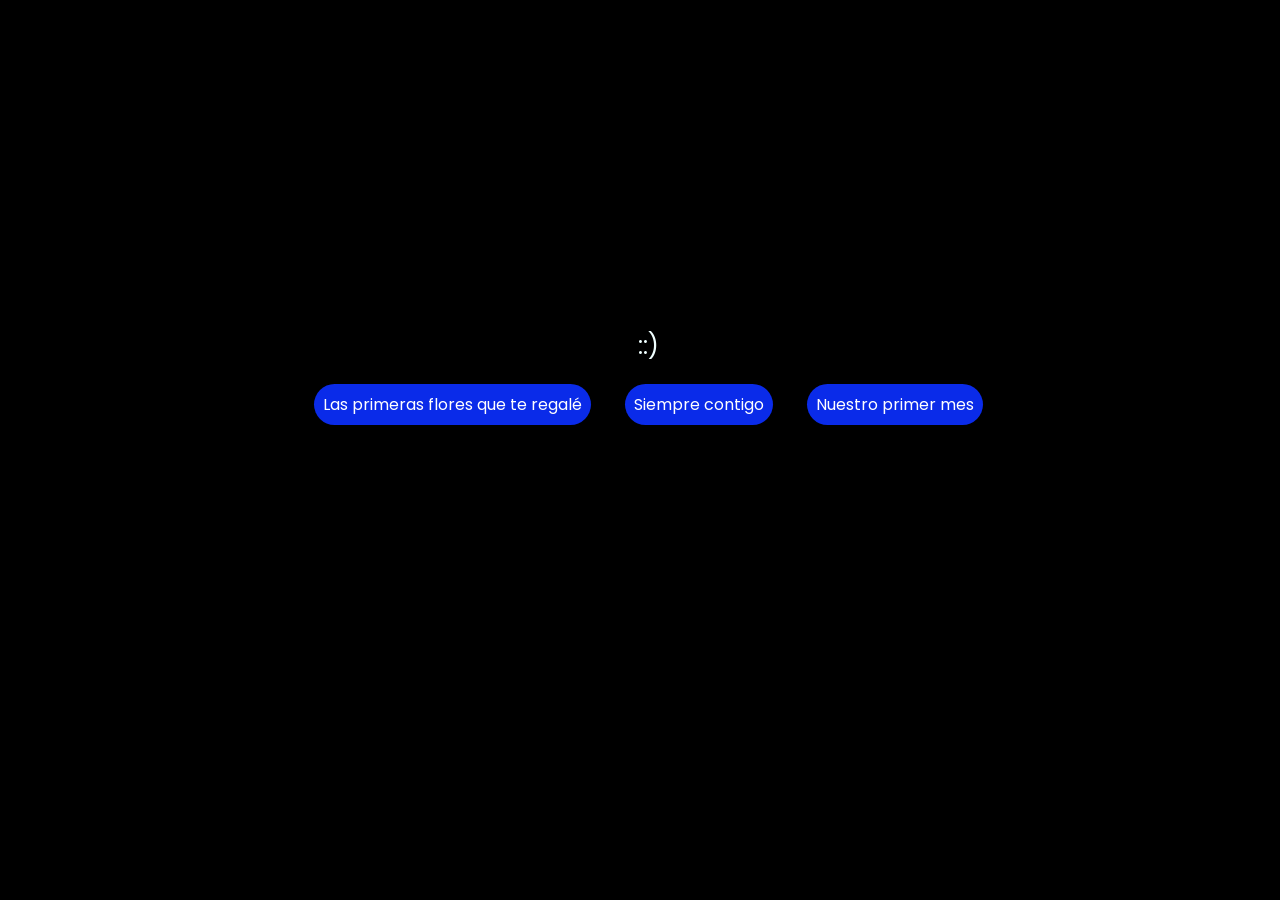
<file: index.html>
<!DOCTYPE html>
<html lang="es">

<head>
    <meta charset="UTF-8">
    <meta http-equiv="X-UA-Compatible" content="IE=edge">
    <meta name="viewport" content="width=device-width, initial-scale=1.0">
    <link rel="stylesheet" href="css/style.css">
    <link rel="icon" href="img/flowers.png" type="image/x-icon">
    <title>Flowers</title>
</head>

<body>

    <div class="description">
        <span>::)</span>
    </div>
    <div class="button">
        <button class="botones">
            <a href="flower.html" style="color: #fff;">Las primeras flores que te regalé</a>
        </button>
        <button class="botones">
            <a href="tulip.html" style="color: #fff;">Siempre contigo</a>
        </button>
        <button class="botones">
            <a href="flores-amarillas-tres/index.html" style="color: #fff;">Nuestro primer mes</a>
        </button>
    </div>

</body>

</html>
</file>
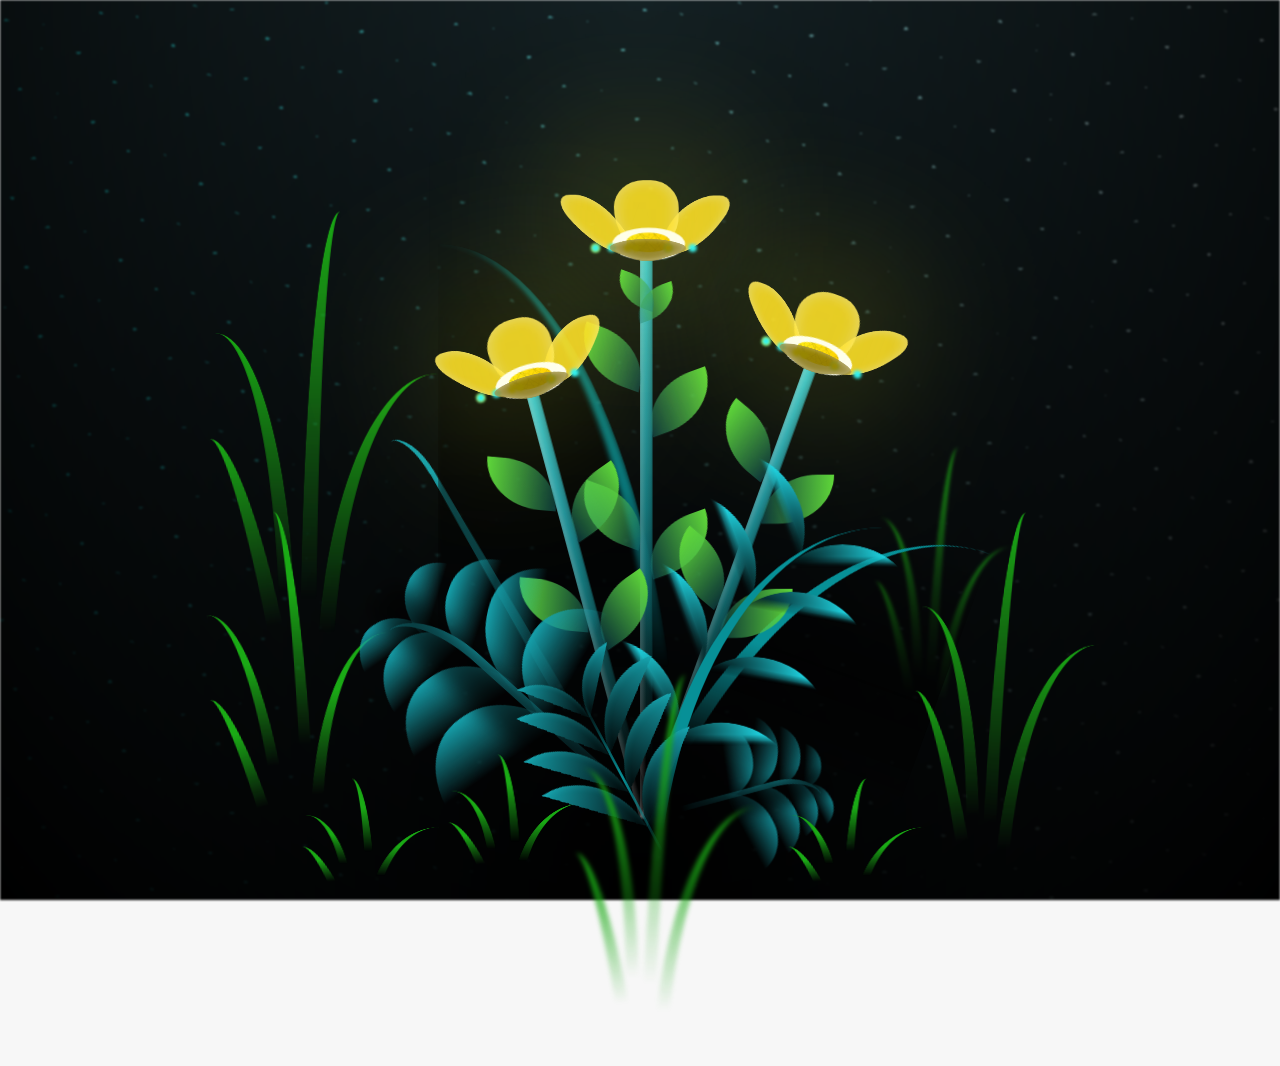
<file: flower.html>
<!DOCTYPE html>
<html lang="es">

<head>
  <meta charset="UTF-8" />
  <meta http-equiv="X-UA-Compatible" content="IE=edge" />
  <meta name="viewport" content="width=device-width, initial-scale=1.0" />
  <link rel="stylesheet" href="css/main.css" />
  <link rel="icon" href="img/flowers.png" type="image/x-icon" />
  <title>Flower</title>
</head>

<body class="container">
  <div id="lyrics">

  </div>

  <div class="night"></div>
  <div class="flowers">
    <div class="flower flower--1">
      <div class="flower__leafs flower__leafs--1">
        <div class="flower__leaf flower__leaf--1"></div>
        <div class="flower__leaf flower__leaf--2"></div>
        <div class="flower__leaf flower__leaf--3"></div>
        <div class="flower__leaf flower__leaf--4"></div>
        <div class="flower__white-circle"></div>

        <div class="flower__light flower__light--1"></div>
        <div class="flower__light flower__light--2"></div>
        <div class="flower__light flower__light--3"></div>
        <div class="flower__light flower__light--4"></div>
        <div class="flower__light flower__light--5"></div>
        <div class="flower__light flower__light--6"></div>
        <div class="flower__light flower__light--7"></div>
        <div class="flower__light flower__light--8"></div>
      </div>
      <div class="flower__line">
        <div class="flower__line__leaf flower__line__leaf--1"></div>
        <div class="flower__line__leaf flower__line__leaf--2"></div>
        <div class="flower__line__leaf flower__line__leaf--3"></div>
        <div class="flower__line__leaf flower__line__leaf--4"></div>
        <div class="flower__line__leaf flower__line__leaf--5"></div>
        <div class="flower__line__leaf flower__line__leaf--6"></div>
      </div>
    </div>

    <div class="flower flower--2">
      <div class="flower__leafs flower__leafs--2">
        <div class="flower__leaf flower__leaf--1"></div>
        <div class="flower__leaf flower__leaf--2"></div>
        <div class="flower__leaf flower__leaf--3"></div>
        <div class="flower__leaf flower__leaf--4"></div>
        <div class="flower__white-circle"></div>

        <div class="flower__light flower__light--1"></div>
        <div class="flower__light flower__light--2"></div>
        <div class="flower__light flower__light--3"></div>
        <div class="flower__light flower__light--4"></div>
        <div class="flower__light flower__light--5"></div>
        <div class="flower__light flower__light--6"></div>
        <div class="flower__light flower__light--7"></div>
        <div class="flower__light flower__light--8"></div>
      </div>
      <div class="flower__line">
        <div class="flower__line__leaf flower__line__leaf--1"></div>
        <div class="flower__line__leaf flower__line__leaf--2"></div>
        <div class="flower__line__leaf flower__line__leaf--3"></div>
        <div class="flower__line__leaf flower__line__leaf--4"></div>
      </div>
    </div>

    <div class="flower flower--3">
      <div class="flower__leafs flower__leafs--3">
        <div class="flower__leaf flower__leaf--1"></div>
        <div class="flower__leaf flower__leaf--2"></div>
        <div class="flower__leaf flower__leaf--3"></div>
        <div class="flower__leaf flower__leaf--4"></div>
        <div class="flower__white-circle"></div>

        <div class="flower__light flower__light--1"></div>
        <div class="flower__light flower__light--2"></div>
        <div class="flower__light flower__light--3"></div>
        <div class="flower__light flower__light--4"></div>
        <div class="flower__light flower__light--5"></div>
        <div class="flower__light flower__light--6"></div>
        <div class="flower__light flower__light--7"></div>
        <div class="flower__light flower__light--8"></div>
      </div>
      <div class="flower__line">
        <div class="flower__line__leaf flower__line__leaf--1"></div>
        <div class="flower__line__leaf flower__line__leaf--2"></div>
        <div class="flower__line__leaf flower__line__leaf--3"></div>
        <div class="flower__line__leaf flower__line__leaf--4"></div>
      </div>
    </div>

    <div class="grow-ans" style="--d: 1.2s">
      <div class="flower__g-long">
        <div class="flower__g-long__top"></div>
        <div class="flower__g-long__bottom"></div>
      </div>
    </div>

    <div class="growing-grass">
      <div class="flower__grass flower__grass--1">
        <div class="flower__grass--top"></div>
        <div class="flower__grass--bottom"></div>
        <div class="flower__grass__leaf flower__grass__leaf--1"></div>
        <div class="flower__grass__leaf flower__grass__leaf--2"></div>
        <div class="flower__grass__leaf flower__grass__leaf--3"></div>
        <div class="flower__grass__leaf flower__grass__leaf--4"></div>
        <div class="flower__grass__leaf flower__grass__leaf--5"></div>
        <div class="flower__grass__leaf flower__grass__leaf--6"></div>
        <div class="flower__grass__leaf flower__grass__leaf--7"></div>
        <div class="flower__grass__leaf flower__grass__leaf--8"></div>
        <div class="flower__grass__overlay"></div>
      </div>
    </div>

    <div class="growing-grass">
      <div class="flower__grass flower__grass--2">
        <div class="flower__grass--top"></div>
        <div class="flower__grass--bottom"></div>
        <div class="flower__grass__leaf flower__grass__leaf--1"></div>
        <div class="flower__grass__leaf flower__grass__leaf--2"></div>
        <div class="flower__grass__leaf flower__grass__leaf--3"></div>
        <div class="flower__grass__leaf flower__grass__leaf--4"></div>
        <div class="flower__grass__leaf flower__grass__leaf--5"></div>
        <div class="flower__grass__leaf flower__grass__leaf--6"></div>
        <div class="flower__grass__leaf flower__grass__leaf--7"></div>
        <div class="flower__grass__leaf flower__grass__leaf--8"></div>
        <div class="flower__grass__overlay"></div>
      </div>
    </div>

    <div class="grow-ans" style="--d: 2.4s">
      <div class="flower__g-right flower__g-right--1">
        <div class="leaf"></div>
      </div>
    </div>

    <div class="grow-ans" style="--d: 2.8s">
      <div class="flower__g-right flower__g-right--2">
        <div class="leaf"></div>
      </div>
    </div>

    <div class="grow-ans" style="--d: 2.8s">
      <div class="flower__g-front">
        <div class="flower__g-front__leaf-wrapper flower__g-front__leaf-wrapper--1">
          <div class="flower__g-front__leaf"></div>
        </div>
        <div class="flower__g-front__leaf-wrapper flower__g-front__leaf-wrapper--2">
          <div class="flower__g-front__leaf"></div>
        </div>
        <div class="flower__g-front__leaf-wrapper flower__g-front__leaf-wrapper--3">
          <div class="flower__g-front__leaf"></div>
        </div>
        <div class="flower__g-front__leaf-wrapper flower__g-front__leaf-wrapper--4">
          <div class="flower__g-front__leaf"></div>
        </div>
        <div class="flower__g-front__leaf-wrapper flower__g-front__leaf-wrapper--5">
          <div class="flower__g-front__leaf"></div>
        </div>
        <div class="flower__g-front__leaf-wrapper flower__g-front__leaf-wrapper--6">
          <div class="flower__g-front__leaf"></div>
        </div>
        <div class="flower__g-front__leaf-wrapper flower__g-front__leaf-wrapper--7">
          <div class="flower__g-front__leaf"></div>
        </div>
        <div class="flower__g-front__leaf-wrapper flower__g-front__leaf-wrapper--8">
          <div class="flower__g-front__leaf"></div>
        </div>
        <div class="flower__g-front__line"></div>
      </div>
    </div>

    <div class="grow-ans" style="--d: 3.2s">
      <div class="flower__g-fr">
        <div class="leaf"></div>
        <div class="flower__g-fr__leaf flower__g-fr__leaf--1"></div>
        <div class="flower__g-fr__leaf flower__g-fr__leaf--2"></div>
        <div class="flower__g-fr__leaf flower__g-fr__leaf--3"></div>
        <div class="flower__g-fr__leaf flower__g-fr__leaf--4"></div>
        <div class="flower__g-fr__leaf flower__g-fr__leaf--5"></div>
        <div class="flower__g-fr__leaf flower__g-fr__leaf--6"></div>
        <div class="flower__g-fr__leaf flower__g-fr__leaf--7"></div>
        <div class="flower__g-fr__leaf flower__g-fr__leaf--8"></div>
      </div>
    </div>

    <div class="long-g long-g--0">
      <div class="grow-ans" style="--d: 3s">
        <div class="leaf leaf--0"></div>
      </div>
      <div class="grow-ans" style="--d: 2.2s">
        <div class="leaf leaf--1"></div>
      </div>
      <div class="grow-ans" style="--d: 3.4s">
        <div class="leaf leaf--2"></div>
      </div>
      <div class="grow-ans" style="--d: 3.6s">
        <div class="leaf leaf--3"></div>
      </div>
    </div>

    <div class="long-g long-g--1">
      <div class="grow-ans" style="--d: 3.6s">
        <div class="leaf leaf--0"></div>
      </div>
      <div class="grow-ans" style="--d: 3.8s">
        <div class="leaf leaf--1"></div>
      </div>
      <div class="grow-ans" style="--d: 4s">
        <div class="leaf leaf--2"></div>
      </div>
      <div class="grow-ans" style="--d: 4.2s">
        <div class="leaf leaf--3"></div>
      </div>
    </div>

    <div class="long-g long-g--2">
      <div class="grow-ans" style="--d: 4s">
        <div class="leaf leaf--0"></div>
      </div>
      <div class="grow-ans" style="--d: 4.2s">
        <div class="leaf leaf--1"></div>
      </div>
      <div class="grow-ans" style="--d: 4.4s">
        <div class="leaf leaf--2"></div>
      </div>
      <div class="grow-ans" style="--d: 4.6s">
        <div class="leaf leaf--3"></div>
      </div>
    </div>

    <div class="long-g long-g--3">
      <div class="grow-ans" style="--d: 4s">
        <div class="leaf leaf--0"></div>
      </div>
      <div class="grow-ans" style="--d: 4.2s">
        <div class="leaf leaf--1"></div>
      </div>
      <div class="grow-ans" style="--d: 3s">
        <div class="leaf leaf--2"></div>
      </div>
      <div class="grow-ans" style="--d: 3.6s">
        <div class="leaf leaf--3"></div>
      </div>
    </div>

    <div class="long-g long-g--4">
      <div class="grow-ans" style="--d: 4s">
        <div class="leaf leaf--0"></div>
      </div>
      <div class="grow-ans" style="--d: 4.2s">
        <div class="leaf leaf--1"></div>
      </div>
      <div class="grow-ans" style="--d: 3s">
        <div class="leaf leaf--2"></div>
      </div>
      <div class="grow-ans" style="--d: 3.6s">
        <div class="leaf leaf--3"></div>
      </div>
    </div>

    <div class="long-g long-g--5">
      <div class="grow-ans" style="--d: 4s">
        <div class="leaf leaf--0"></div>
      </div>
      <div class="grow-ans" style="--d: 4.2s">
        <div class="leaf leaf--1"></div>
      </div>
      <div class="grow-ans" style="--d: 3s">
        <div class="leaf leaf--2"></div>
      </div>
      <div class="grow-ans" style="--d: 3.6s">
        <div class="leaf leaf--3"></div>
      </div>
    </div>

    <div class="long-g long-g--6">
      <div class="grow-ans" style="--d: 4.2s">
        <div class="leaf leaf--0"></div>
      </div>
      <div class="grow-ans" style="--d: 4.4s">
        <div class="leaf leaf--1"></div>
      </div>
      <div class="grow-ans" style="--d: 4.6s">
        <div class="leaf leaf--2"></div>
      </div>
      <div class="grow-ans" style="--d: 4.8s">
        <div class="leaf leaf--3"></div>
      </div>
    </div>

    <div class="long-g long-g--7">
      <div class="grow-ans" style="--d: 3s">
        <div class="leaf leaf--0"></div>
      </div>
      <div class="grow-ans" style="--d: 3.2s">
        <div class="leaf leaf--1"></div>
      </div>
      <div class="grow-ans" style="--d: 3.5s">
        <div class="leaf leaf--2"></div>
      </div>
      <div class="grow-ans" style="--d: 3.6s">
        <div class="leaf leaf--3"></div>
      </div>
    </div>
  </div>
  <script src="anim.js"></script>
  <script src="main.js"></script>
</body>

</html>
</file>
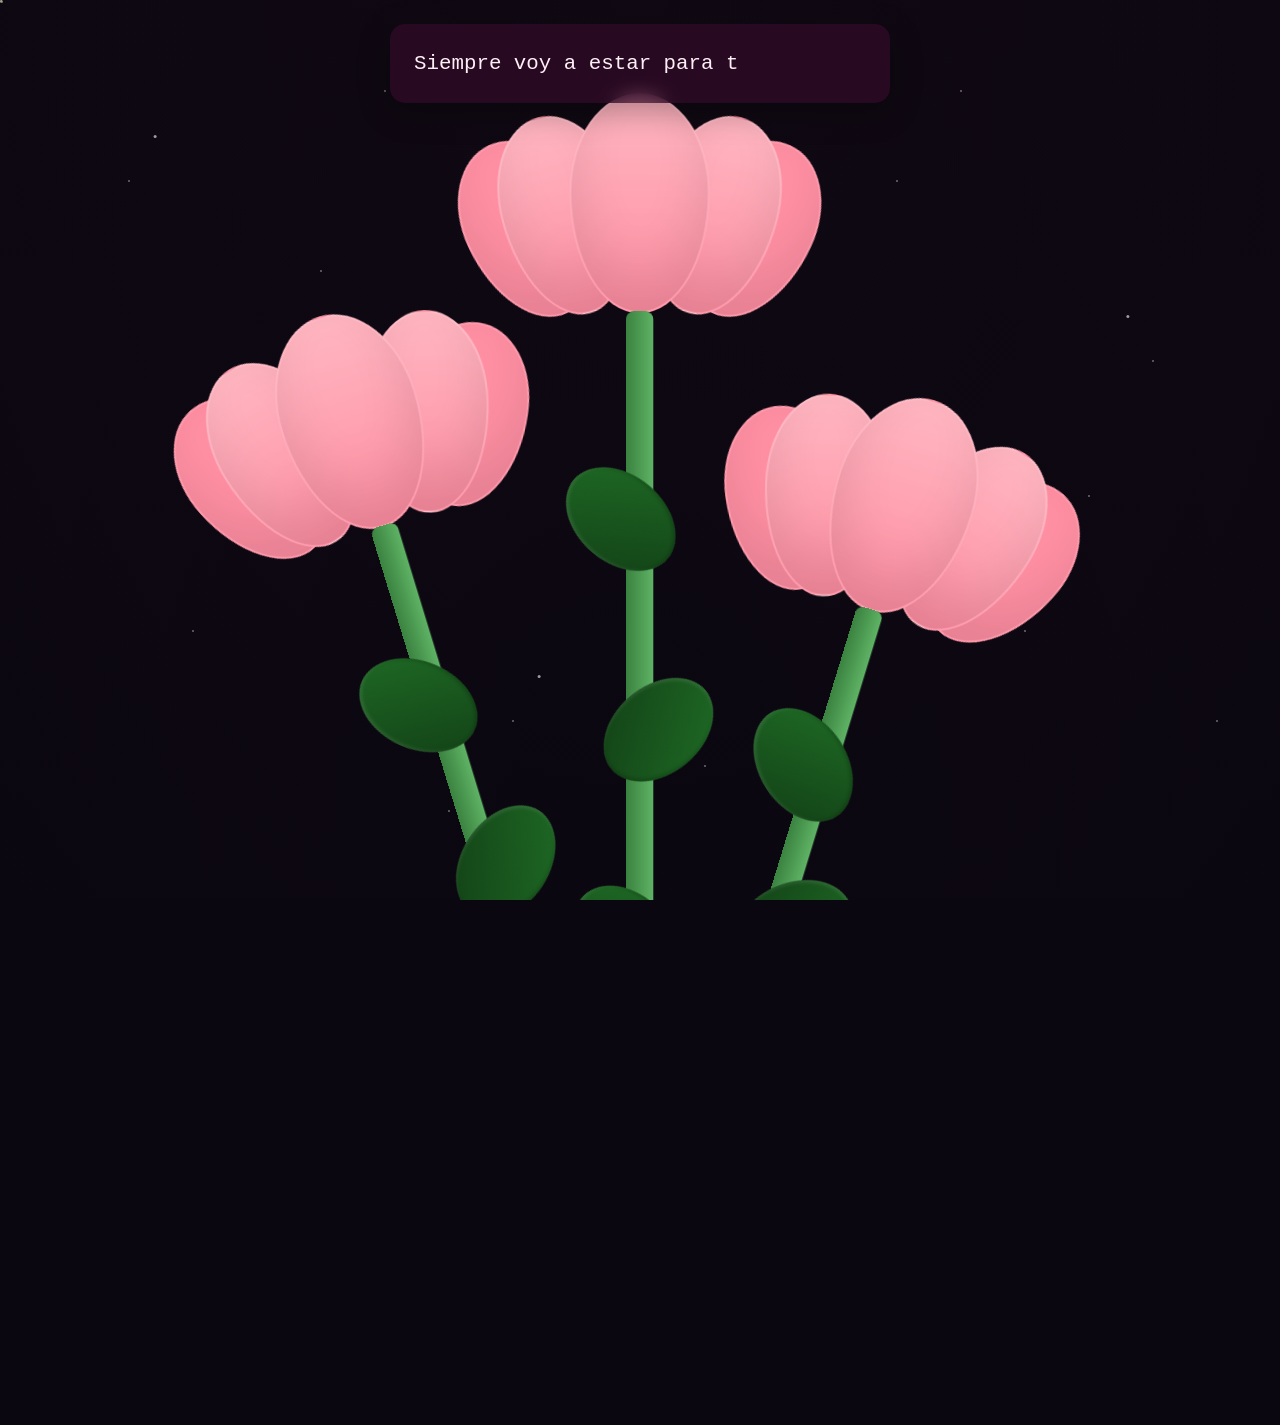
<file: tulip.html>
<!DOCTYPE html>
<html lang="es">

<head>
  <meta charset="UTF-8">
  <meta name="viewport" content="width=device-width, initial-scale=1">
  <title>Tulipanes Rosas</title>

  <link rel="stylesheet" href="css/tulip-flowers.css">
</head>

<body class="not-loaded">

  <div class="night">
    <div class="shooting-star"></div>
  </div>

  <div class="flowers">
    <!-- FLOR 1 -->
    <div class="flower flower--1">
      <div class="flower__leafs">
        <div class="flower__leaf"></div>
        <div class="flower__leaf"></div>
        <div class="flower__leaf"></div>
        <div class="flower__leaf"></div>
        <div class="flower__leaf"></div>

        <div class="flower__light flower__light--1"></div>
        <div class="flower__light flower__light--2"></div>
        <div class="flower__light flower__light--3"></div>
        <div class="flower__light flower__light--4"></div>
      </div>

      <div class="flower__line">
        <div class="flower__line__leaf flower__line__leaf--1"></div>
        <div class="flower__line__leaf flower__line__leaf--2"></div>
        <div class="flower__line__leaf flower__line__leaf--3"></div>
        <div class="flower__line__leaf flower__line__leaf--4"></div>
      </div>
    </div>

    <!-- FLOR 2 -->
    <div class="flower flower--2">
      <div class="flower__leafs">
        <div class="flower__leaf"></div>
        <div class="flower__leaf"></div>
        <div class="flower__leaf"></div>
        <div class="flower__leaf"></div>
        <div class="flower__leaf"></div>

        <div class="flower__light flower__light--1"></div>
        <div class="flower__light flower__light--2"></div>
        <div class="flower__light flower__light--3"></div>
        <div class="flower__light flower__light--4"></div>
      </div>

      <div class="flower__line">
        <div class="flower__line__leaf flower__line__leaf--1"></div>
        <div class="flower__line__leaf flower__line__leaf--2"></div>
        <div class="flower__line__leaf flower__line__leaf--3"></div>
        <div class="flower__line__leaf flower__line__leaf--4"></div>
      </div>
    </div>

    <!-- FLOR 3 -->
    <div class="flower flower--3">
      <div class="flower__leafs">
        <div class="flower__leaf"></div>
        <div class="flower__leaf"></div>
        <div class="flower__leaf"></div>
        <div class="flower__leaf"></div>
        <div class="flower__leaf"></div>

        <div class="flower__light flower__light--1"></div>
        <div class="flower__light flower__light--2"></div>
        <div class="flower__light flower__light--3"></div>
        <div class="flower__light flower__light--4"></div>
      </div>

      <div class="flower__line">
        <div class="flower__line__leaf flower__line__leaf--1"></div>
        <div class="flower__line__leaf flower__line__leaf--2"></div>
        <div class="flower__line__leaf flower__line__leaf--3"></div>
        <div class="flower__line__leaf flower__line__leaf--4"></div>
      </div>
    </div>
  </div>

  <div class="poem-card">
    <p id="poem-text"></p>
  </div>

  <script src="tulip.js"></script>
</body>

</html>
</file>
<file: css/style.css>
@import url('https://fonts.googleapis.com/css2?family=Poppins:ital,wght@0,500;1,900&display=swap');

* {
    font-family: 'Poppins', cursive;
}

body {
    color: azure;
    width: 100%;
    height: 82vh;
    display: flex;
    flex-direction: column;
    align-items: center;
    justify-content: center;
    background-color: black;
    /* padding-top: -30; */
}

.botones {
    padding: 9px;
    border-radius: 80px;
    background-color: transparent;
    border: none;
}

.botones a {
    background-color: #0a2be9;
    padding: 9px;
    border-radius: 80px;
    -webkit-border-radius: 80px;
    -moz-border-radius: 80px;
    -ms-border-radius: 80px;
    -o-border-radius: 80px;

}

.botones a:focus {
    background-color: rgb(50, 194, 194);
}

.greetings {
    font-size: 7rem;
    font-weight: 900;
}

.greetings>span {
    animation: glow 2.5s ease-in-out infinite;
}

@keyframes glow {

    0%,
    100% {
        color: #fff;
        text-shadow: 0 0 12px #39c6d6, 0 0 50px #39c6d6, 0 0 100px #39c6d6;
    }

    10%,
    90% {
        color: #111;
        text-shadow: none;
    }
}

.greetings>span:nth-child(2) {
    animation-delay: .2s;
}

.greetings>span:nth-child(3) {
    animation-delay: .4s;
}

.greetings>span:nth-child(4) {
    animation-delay: .6s;
}

.greetings>span:nth-child(5) {
    animation-delay: .8s;
}

.greetings>span:nth-child(6) {
    animation-delay: 1s;
}

.description {
    font-size: 1.5rem;
    margin-bottom: 20px;
}

.button {
    width: 100%;
    display: flex;
    justify-content: center;
    align-items: center;
    gap: 16px;
    flex-wrap: wrap;
}

.button a {
    text-decoration: none;
    font-size: 1rem;
    color: #111;
}

@media screen and (max-width:574px) {
    .greetings {
        display: block;
        font-size: 4rem;
        font-weight: 800;
        text-align: center;
    }

    .description {
        font-size: 2rem;
    }

    .button {
        flex-direction: column;
    }

    .button a {
        font-size: 1rem;
    }
}
</file>
<file: css/main.css>
*,
*::after,
*::before {
  padding: 0;
  margin: 0;
  box-sizing: border-box;
}

:root {
  --dark-color: #000;
}

body {
  display: flex;
  align-items: flex-end;
  justify-content: center;
  min-height: 100vh;
  background-color: var(--dark-color);
  overflow: hidden;
  perspective: 1000px;
}

#lyrics {
  font-size: 28px;
  font-family: "Franklin Gothic Medium", "Arial Narrow", Arial, sans-serif;
  color: white;
  position: absolute;
  margin-bottom: 20%;
  z-index: 1;
  font-weight: bold;
  letter-spacing: 4px;
}
@media only screen and (max-width: 600px) {
  /* Estilos específicos para dispositivos con un ancho máximo de 600px */
  #lyrics {
      font-size: 14px; /* Reduce el tamaño del texto para dispositivos más pequeños */
      margin-bottom: 530px;
      letter-spacing: 3px;
  }

}
.titulo {
  margin-bottom: 180px;
  font-family: "Arial Narrow", Arial, sans-serif;
  color: yellow;
  position: absolute;
  font-weight: bold;
  letter-spacing: 10px;
  opacity: 0;
  animation: fadeIn 3s ease-in-out forwards;
  text-align: center;
}
@keyframes fadeIn {
  from {
    opacity: 0;
  }
  to {
    opacity: 1;
  }
}

.night {
  z-index: -1;
  position: absolute;
  left: 50%;
  top: 0;
  transform: translateX(-50%);
  width: 100%;
  height: 100%;
  filter: blur(0.1vmin);
  background-image: radial-gradient(
      ellipse at top,
      transparent 0%,
      var(--dark-color)
    ),
    radial-gradient(
      ellipse at bottom,
      var(--dark-color),
      rgba(145, 233, 255, 0.2)
    ),
    repeating-linear-gradient(
      220deg,
      rgb(0, 0, 0) 0px,
      rgb(0, 0, 0) 19px,
      transparent 19px,
      transparent 22px
    ),
    repeating-linear-gradient(
      189deg,
      rgb(0, 0, 0) 0px,
      rgb(0, 0, 0) 19px,
      transparent 19px,
      transparent 22px
    ),
    repeating-linear-gradient(
      148deg,
      rgb(0, 0, 0) 0px,
      rgb(0, 0, 0) 19px,
      transparent 19px,
      transparent 22px
    ),
    linear-gradient(90deg, rgb(0, 255, 250), rgb(240, 240, 240));
}

.flowers {
  position: relative;
  transform: scale(0.9);
  /*margin-bottom: 100px;
  */
}

@media only screen and (max-width: 600px) {
  /* Estilos específicos para dispositivos con un ancho máximo de 600px */
.flowers {
      font-size: 14px;
      margin-bottom: 35%;
      letter-spacing: 3px;
      transform: scale(1.0);
}

}

.flower {
  position: absolute;
  bottom: 10vmin;
  transform-origin: bottom center;
  z-index: 10;
  --fl-speed: 0.8s;
}
.flower--1 {
  -webkit-animation: moving-flower-1 4s linear infinite;
  animation: moving-flower-1 4s linear infinite;
}
.flower--1 .flower__line {
  height: 70vmin;
  -webkit-animation-delay: 0.3s;
  animation-delay: 0.3s;
}
.flower--1 .flower__line__leaf--1 {
  -webkit-animation: blooming-leaf-right var(--fl-speed) 1.6s backwards;
  animation: blooming-leaf-right var(--fl-speed) 1.6s backwards;
}
.flower--1 .flower__line__leaf--2 {
  -webkit-animation: blooming-leaf-right var(--fl-speed) 1.4s backwards;
  animation: blooming-leaf-right var(--fl-speed) 1.4s backwards;
}
.flower--1 .flower__line__leaf--3 {
  -webkit-animation: blooming-leaf-left var(--fl-speed) 1.2s backwards;
  animation: blooming-leaf-left var(--fl-speed) 1.2s backwards;
}
.flower--1 .flower__line__leaf--4 {
  -webkit-animation: blooming-leaf-left var(--fl-speed) 1s backwards;
  animation: blooming-leaf-left var(--fl-speed) 1s backwards;
}
.flower--1 .flower__line__leaf--5 {
  -webkit-animation: blooming-leaf-right var(--fl-speed) 1.8s backwards;
  animation: blooming-leaf-right var(--fl-speed) 1.8s backwards;
}
.flower--1 .flower__line__leaf--6 {
  -webkit-animation: blooming-leaf-left var(--fl-speed) 2s backwards;
  animation: blooming-leaf-left var(--fl-speed) 2s backwards;
}
.flower--2 {
  left: 50%;
  transform: rotate(20deg);
  -webkit-animation: moving-flower-2 4s linear infinite;
  animation: moving-flower-2 4s linear infinite;
}
.flower--2 .flower__line {
  height: 60vmin;
  -webkit-animation-delay: 0.6s;
  animation-delay: 0.6s;
}
.flower--2 .flower__line__leaf--1 {
  -webkit-animation: blooming-leaf-right var(--fl-speed) 1.9s backwards;
  animation: blooming-leaf-right var(--fl-speed) 1.9s backwards;
}
.flower--2 .flower__line__leaf--2 {
  -webkit-animation: blooming-leaf-right var(--fl-speed) 1.7s backwards;
  animation: blooming-leaf-right var(--fl-speed) 1.7s backwards;
}
.flower--2 .flower__line__leaf--3 {
  -webkit-animation: blooming-leaf-left var(--fl-speed) 1.5s backwards;
  animation: blooming-leaf-left var(--fl-speed) 1.5s backwards;
}
.flower--2 .flower__line__leaf--4 {
  -webkit-animation: blooming-leaf-left var(--fl-speed) 1.3s backwards;
  animation: blooming-leaf-left var(--fl-speed) 1.3s backwards;
}
.flower--3 {
  left: 50%;
  transform: rotate(-15deg);
  -webkit-animation: moving-flower-3 4s linear infinite;
  animation: moving-flower-3 4s linear infinite;
}
.flower--3 .flower__line {
  -webkit-animation-delay: 0.9s;
  animation-delay: 0.9s;
}
.flower--3 .flower__line__leaf--1 {
  -webkit-animation: blooming-leaf-right var(--fl-speed) 2.5s backwards;
  animation: blooming-leaf-right var(--fl-speed) 2.5s backwards;
}
.flower--3 .flower__line__leaf--2 {
  -webkit-animation: blooming-leaf-right var(--fl-speed) 2.3s backwards;
  animation: blooming-leaf-right var(--fl-speed) 2.3s backwards;
}
.flower--3 .flower__line__leaf--3 {
  -webkit-animation: blooming-leaf-left var(--fl-speed) 2.1s backwards;
  animation: blooming-leaf-left var(--fl-speed) 2.1s backwards;
}
.flower--3 .flower__line__leaf--4 {
  -webkit-animation: blooming-leaf-left var(--fl-speed) 1.9s backwards;
  animation: blooming-leaf-left var(--fl-speed) 1.9s backwards;
}
.flower__leafs {
  position: relative;
  -webkit-animation: blooming-flower 2s backwards;
  animation: blooming-flower 2s backwards;
}
.flower__leafs--1 {
  -webkit-animation-delay: 1.1s;
  animation-delay: 1.1s;
}
.flower__leafs--2 {
  -webkit-animation-delay: 1.4s;
  animation-delay: 1.4s;
}
.flower__leafs--3 {
  -webkit-animation-delay: 1.7s;
  animation-delay: 1.7s;
}
.flower__leafs::after {
  content: "";
  position: absolute;
  left: 0;
  top: 0;
  transform: translate(-50%, -100%);
  width: 8vmin;
  height: 8vmin;
  background-color: #f9fd25;
  /* background-color: #fd2525; */
  filter: blur(10vmin);
}
.flower__leaf {
  position: absolute;
  bottom: 0;
  left: 50%;
  width: 8vmin;
  height: 11vmin;
  border-radius: 51% 49% 47% 53%/44% 45% 55% 69%;
  background-color: #253bfd;
  background-color: #fddd25;
  transform-origin: bottom center;
  opacity: 0.9;
  box-shadow: inset 0 0 2vmin rgba(255, 255, 255, 0.5);
}
.flower__leaf--1 {
  transform: translate(-10%, 1%) rotateY(40deg) rotateX(-50deg);
}
.flower__leaf--2 {
  transform: translate(-50%, -4%) rotateX(40deg);
}
.flower__leaf--3 {
  transform: translate(-90%, 0%) rotateY(45deg) rotateX(50deg);
}
.flower__leaf--4 {
  width: 8vmin;
  height: 8vmin;
  transform-origin: bottom left;
  border-radius: 4vmin 10vmin 4vmin 4vmin;
  transform: translate(0%, 18%) rotateX(70deg) rotate(-43deg);
  background-color: #7c6901;
  z-index: 1;
  opacity: 0.8;
}
.flower__white-circle {
  position: absolute;
  left: -3.5vmin;
  top: -3vmin;
  width: 9vmin;
  height: 4vmin;
  border-radius: 50%;
  background-color: #fff;
}
.flower__white-circle::after {
  content: "";
  position: absolute;
  left: 50%;
  top: 45%;
  transform: translate(-50%, -50%);
  width: 60%;
  height: 60%;
  border-radius: inherit;
  background-image: repeating-linear-gradient(
      135deg,
      rgba(0, 0, 0, 0.03) 0px,
      rgba(0, 0, 0, 0.03) 1px,
      transparent 1px,
      transparent 12px
    ),
    repeating-linear-gradient(
      45deg,
      rgba(0, 0, 0, 0.03) 0px,
      rgba(0, 0, 0, 0.03) 1px,
      transparent 1px,
      transparent 12px
    ),
    repeating-linear-gradient(
      67.5deg,
      rgba(0, 0, 0, 0.03) 0px,
      rgba(0, 0, 0, 0.03) 1px,
      transparent 1px,
      transparent 12px
    ),
    repeating-linear-gradient(
      135deg,
      rgba(0, 0, 0, 0.03) 0px,
      rgba(0, 0, 0, 0.03) 1px,
      transparent 1px,
      transparent 12px
    ),
    repeating-linear-gradient(
      45deg,
      rgba(0, 0, 0, 0.03) 0px,
      rgba(0, 0, 0, 0.03) 1px,
      transparent 1px,
      transparent 12px
    ),
    repeating-linear-gradient(
      112.5deg,
      rgba(0, 0, 0, 0.03) 0px,
      rgba(0, 0, 0, 0.03) 1px,
      transparent 1px,
      transparent 12px
    ),
    repeating-linear-gradient(
      112.5deg,
      rgba(0, 0, 0, 0.03) 0px,
      rgba(0, 0, 0, 0.03) 1px,
      transparent 1px,
      transparent 12px
    ),
    repeating-linear-gradient(
      45deg,
      rgba(0, 0, 0, 0.03) 0px,
      rgba(0, 0, 0, 0.03) 1px,
      transparent 1px,
      transparent 12px
    ),
    repeating-linear-gradient(
      22.5deg,
      rgba(0, 0, 0, 0.03) 0px,
      rgba(0, 0, 0, 0.03) 1px,
      transparent 1px,
      transparent 12px
    ),
    repeating-linear-gradient(
      45deg,
      rgba(0, 0, 0, 0.03) 0px,
      rgba(0, 0, 0, 0.03) 1px,
      transparent 1px,
      transparent 12px
    ),
    repeating-linear-gradient(
      22.5deg,
      rgba(0, 0, 0, 0.03) 0px,
      rgba(0, 0, 0, 0.03) 1px,
      transparent 1px,
      transparent 12px
    ),
    repeating-linear-gradient(
      135deg,
      rgba(0, 0, 0, 0.03) 0px,
      rgba(0, 0, 0, 0.03) 1px,
      transparent 1px,
      transparent 12px
    ),
    repeating-linear-gradient(
      157.5deg,
      rgba(0, 0, 0, 0.03) 0px,
      rgba(0, 0, 0, 0.03) 1px,
      transparent 1px,
      transparent 12px
    ),
    repeating-linear-gradient(
      67.5deg,
      rgba(0, 0, 0, 0.03) 0px,
      rgba(0, 0, 0, 0.03) 1px,
      transparent 1px,
      transparent 12px
    ),
    repeating-linear-gradient(
      67.5deg,
      rgba(0, 0, 0, 0.03) 0px,
      rgba(0, 0, 0, 0.03) 1px,
      transparent 1px,
      transparent 12px
    ),
    linear-gradient(90deg, rgb(255, 235, 18), rgb(255, 206, 0));
}
.flower__line {
  height: 55vmin;
  width: 1.5vmin;
  background-image: linear-gradient(
      to left,
      rgba(0, 0, 0, 0.2),
      transparent,
      rgba(255, 255, 255, 0.2)
    ),
    linear-gradient(to top, transparent 10%, #14757a, #39c6d6);
  box-shadow: inset 0 0 2px rgba(0, 0, 0, 0.5);
  -webkit-animation: grow-flower-tree 4s backwards;
  animation: grow-flower-tree 4s backwards;
}
.flower__line__leaf {
  --w: 7vmin;
  --h: calc(var(--w) + 2vmin);
  position: absolute;
  top: 20%;
  left: 90%;
  width: var(--w);
  height: var(--h);
  border-top-right-radius: var(--h);
  border-bottom-left-radius: var(--h);
  background-image: linear-gradient(to top, rgba(20, 117, 122, 0.4), #5ed639);
}
.flower__line__leaf--1 {
  transform: rotate(70deg) rotateY(30deg);
}
.flower__line__leaf--2 {
  top: 45%;
  transform: rotate(70deg) rotateY(30deg);
}
.flower__line__leaf--3,
.flower__line__leaf--4,
.flower__line__leaf--6 {
  border-top-right-radius: 0;
  border-bottom-left-radius: 0;
  border-top-left-radius: var(--h);
  border-bottom-right-radius: var(--h);
  left: -460%;
  top: 12%;
  transform: rotate(-70deg) rotateY(30deg);
}
.flower__line__leaf--4 {
  top: 40%;
}
.flower__line__leaf--5 {
  top: 0;
  transform-origin: left;
  transform: rotate(70deg) rotateY(30deg) scale(0.6);
}
.flower__line__leaf--6 {
  top: -2%;
  left: -450%;
  transform-origin: right;
  transform: rotate(-70deg) rotateY(30deg) scale(0.6);
}
.flower__light {
  position: absolute;
  bottom: 0vmin;
  width: 1vmin;
  height: 1vmin;
  background-color: rgb(255, 251, 0);
  border-radius: 50%;
  filter: blur(0.2vmin);
  -webkit-animation: light-ans 4s linear infinite backwards;
  animation: light-ans 4s linear infinite backwards;
}
.flower__light:nth-child(odd) {
  background-color: #23f0ff;
}
.flower__light--1 {
  left: -2vmin;
  -webkit-animation-delay: 1s;
  animation-delay: 1s;
}
.flower__light--2 {
  left: 3vmin;
  -webkit-animation-delay: 0.5s;
  animation-delay: 0.5s;
}
.flower__light--3 {
  left: -6vmin;
  -webkit-animation-delay: 0.3s;
  animation-delay: 0.3s;
}
.flower__light--4 {
  left: 6vmin;
  -webkit-animation-delay: 0.9s;
  animation-delay: 0.9s;
}
.flower__light--5 {
  left: -1vmin;
  -webkit-animation-delay: 1.5s;
  animation-delay: 1.5s;
}
.flower__light--6 {
  left: -4vmin;
  -webkit-animation-delay: 3s;
  animation-delay: 3s;
}
.flower__light--7 {
  left: 3vmin;
  -webkit-animation-delay: 2s;
  animation-delay: 2s;
}
.flower__light--8 {
  left: -6vmin;
  -webkit-animation-delay: 3.5s;
  animation-delay: 3.5s;
}
.flower__grass {
  --c: #159faa;
  --line-w: 1.5vmin;
  position: absolute;
  bottom: 12vmin;
  left: -7vmin;
  display: flex;
  flex-direction: column;
  align-items: flex-end;
  z-index: 20;
  transform-origin: bottom center;
  transform: rotate(-48deg) rotateY(40deg);
}
.flower__grass--1 {
  -webkit-animation: moving-grass 2s linear infinite;
  animation: moving-grass 2s linear infinite;
}
.flower__grass--2 {
  left: 2vmin;
  bottom: 10vmin;
  transform: scale(0.5) rotate(75deg) rotateX(10deg) rotateY(-200deg);
  opacity: 0.8;
  z-index: 0;
  -webkit-animation: moving-grass--2 1.5s linear infinite;
  animation: moving-grass--2 1.5s linear infinite;
}
.flower__grass--top {
  width: 7vmin;
  height: 10vmin;
  border-top-right-radius: 100%;
  border-right: var(--line-w) solid var(--c);
  transform-origin: bottom center;
  transform: rotate(-2deg);
}
.flower__grass--bottom {
  margin-top: -2px;
  width: var(--line-w);
  height: 25vmin;
  background-image: linear-gradient(to top, transparent, var(--c));
}
.flower__grass__leaf {
  --size: 10vmin;
  position: absolute;
  width: calc(var(--size) * 2.1);
  height: var(--size);
  border-top-left-radius: var(--size);
  border-top-right-radius: var(--size);
  background-image: linear-gradient(
    to top,
    transparent,
    transparent 30%,
    var(--c)
  );
  z-index: 100;
}
.flower__grass__leaf--1 {
  top: -6%;
  left: 30%;
  --size: 6vmin;
  transform: rotate(-20deg);
  -webkit-animation: growing-grass-ans--1 2s 2.6s backwards;
  animation: growing-grass-ans--1 2s 2.6s backwards;
}
@-webkit-keyframes growing-grass-ans--1 {
  0% {
    transform-origin: bottom left;
    transform: rotate(-20deg) scale(0);
  }
}
@keyframes growing-grass-ans--1 {
  0% {
    transform-origin: bottom left;
    transform: rotate(-20deg) scale(0);
  }
}
.flower__grass__leaf--2 {
  top: -5%;
  left: -110%;
  --size: 6vmin;
  transform: rotate(10deg);
  -webkit-animation: growing-grass-ans--2 2s 2.4s linear backwards;
  animation: growing-grass-ans--2 2s 2.4s linear backwards;
}
@-webkit-keyframes growing-grass-ans--2 {
  0% {
    transform-origin: bottom right;
    transform: rotate(10deg) scale(0);
  }
}
@keyframes growing-grass-ans--2 {
  0% {
    transform-origin: bottom right;
    transform: rotate(10deg) scale(0);
  }
}
.flower__grass__leaf--3 {
  top: 5%;
  left: 60%;
  --size: 8vmin;
  transform: rotate(-18deg) rotateX(-20deg);
  -webkit-animation: growing-grass-ans--3 2s 2.2s linear backwards;
  animation: growing-grass-ans--3 2s 2.2s linear backwards;
}
@-webkit-keyframes growing-grass-ans--3 {
  0% {
    transform-origin: bottom left;
    transform: rotate(-18deg) rotateX(-20deg) scale(0);
  }
}
@keyframes growing-grass-ans--3 {
  0% {
    transform-origin: bottom left;
    transform: rotate(-18deg) rotateX(-20deg) scale(0);
  }
}
.flower__grass__leaf--4 {
  top: 6%;
  left: -135%;
  --size: 8vmin;
  transform: rotate(2deg);
  -webkit-animation: growing-grass-ans--4 2s 2s linear backwards;
  animation: growing-grass-ans--4 2s 2s linear backwards;
}
@-webkit-keyframes growing-grass-ans--4 {
  0% {
    transform-origin: bottom right;
    transform: rotate(2deg) scale(0);
  }
}
@keyframes growing-grass-ans--4 {
  0% {
    transform-origin: bottom right;
    transform: rotate(2deg) scale(0);
  }
}
.flower__grass__leaf--5 {
  top: 20%;
  left: 60%;
  --size: 10vmin;
  transform: rotate(-24deg) rotateX(-20deg);
  -webkit-animation: growing-grass-ans--5 2s 1.8s linear backwards;
  animation: growing-grass-ans--5 2s 1.8s linear backwards;
}
@-webkit-keyframes growing-grass-ans--5 {
  0% {
    transform-origin: bottom left;
    transform: rotate(-24deg) rotateX(-20deg) scale(0);
  }
}
@keyframes growing-grass-ans--5 {
  0% {
    transform-origin: bottom left;
    transform: rotate(-24deg) rotateX(-20deg) scale(0);
  }
}
.flower__grass__leaf--6 {
  top: 22%;
  left: -180%;
  --size: 10vmin;
  transform: rotate(10deg);
  -webkit-animation: growing-grass-ans--6 2s 1.6s linear backwards;
  animation: growing-grass-ans--6 2s 1.6s linear backwards;
}
@-webkit-keyframes growing-grass-ans--6 {
  0% {
    transform-origin: bottom right;
    transform: rotate(10deg) scale(0);
  }
}
@keyframes growing-grass-ans--6 {
  0% {
    transform-origin: bottom right;
    transform: rotate(10deg) scale(0);
  }
}
.flower__grass__leaf--7 {
  top: 39%;
  left: 70%;
  --size: 10vmin;
  transform: rotate(-10deg);
  -webkit-animation: growing-grass-ans--7 2s 1.4s linear backwards;
  animation: growing-grass-ans--7 2s 1.4s linear backwards;
}
@-webkit-keyframes growing-grass-ans--7 {
  0% {
    transform-origin: bottom left;
    transform: rotate(-10deg) scale(0);
  }
}
@keyframes growing-grass-ans--7 {
  0% {
    transform-origin: bottom left;
    transform: rotate(-10deg) scale(0);
  }
}
.flower__grass__leaf--8 {
  top: 40%;
  left: -215%;
  --size: 11vmin;
  transform: rotate(10deg);
  -webkit-animation: growing-grass-ans--8 2s 1.2s linear backwards;
  animation: growing-grass-ans--8 2s 1.2s linear backwards;
}
@-webkit-keyframes growing-grass-ans--8 {
  0% {
    transform-origin: bottom right;
    transform: rotate(10deg) scale(0);
  }
}
@keyframes growing-grass-ans--8 {
  0% {
    transform-origin: bottom right;
    transform: rotate(10deg) scale(0);
  }
}
.flower__grass__overlay {
  position: absolute;
  top: -10%;
  right: 0%;
  width: 100%;
  height: 100%;
  background-color: rgba(0, 0, 0, 0.6);
  filter: blur(1.5vmin);
  z-index: 100;
}
.flower__g-long {
  --w: 2vmin;
  --h: 6vmin;
  --c: #159faa;
  position: absolute;
  bottom: 10vmin;
  left: -3vmin;
  transform-origin: bottom center;
  transform: rotate(-30deg) rotateY(-20deg);
  display: flex;
  flex-direction: column;
  align-items: flex-end;
  -webkit-animation: flower-g-long-ans 3s linear infinite;
  animation: flower-g-long-ans 3s linear infinite;
}
@-webkit-keyframes flower-g-long-ans {
  0%,
  100% {
    transform: rotate(-30deg) rotateY(-20deg);
  }
  50% {
    transform: rotate(-32deg) rotateY(-20deg);
  }
}
@keyframes flower-g-long-ans {
  0%,
  100% {
    transform: rotate(-30deg) rotateY(-20deg);
  }
  50% {
    transform: rotate(-32deg) rotateY(-20deg);
  }
}
.flower__g-long__top {
  top: calc(var(--h) * -1);
  width: calc(var(--w) + 1vmin);
  height: var(--h);
  border-top-right-radius: 100%;
  border-right: 0.7vmin solid var(--c);
  transform: translate(-0.7vmin, 1vmin);
}
.flower__g-long__bottom {
  width: var(--w);
  height: 50vmin;
  transform-origin: bottom center;
  background-image: linear-gradient(to top, transparent 30%, var(--c));
  box-shadow: inset 0 0 2px rgba(0, 0, 0, 0.5);
  -webkit-clip-path: polygon(35% 0, 65% 1%, 100% 100%, 0% 100%);
  clip-path: polygon(35% 0, 65% 1%, 100% 100%, 0% 100%);
}
.flower__g-right {
  position: absolute;
  bottom: 6vmin;
  left: -2vmin;
  transform-origin: bottom left;
  transform: rotate(20deg);
}
.flower__g-right .leaf {
  width: 30vmin;
  height: 50vmin;
  border-top-left-radius: 100%;
  border-left: 2vmin solid #079097;
  background-image: linear-gradient(
    to bottom,
    transparent,
    var(--dark-color) 60%
  );
  -webkit-mask-image: linear-gradient(to top, transparent 30%, #079097 60%);
}
.flower__g-right--1 {
  -webkit-animation: flower-g-right-ans 2.5s linear infinite;
  animation: flower-g-right-ans 2.5s linear infinite;
}
.flower__g-right--2 {
  left: 5vmin;
  transform: rotateY(-180deg);
  -webkit-animation: flower-g-right-ans--2 3s linear infinite;
  animation: flower-g-right-ans--2 3s linear infinite;
}
.flower__g-right--2 .leaf {
  height: 75vmin;
  filter: blur(0.3vmin);
  opacity: 0.8;
}
@-webkit-keyframes flower-g-right-ans {
  0%,
  100% {
    transform: rotate(20deg);
  }
  50% {
    transform: rotate(24deg) rotateX(-20deg);
  }
}
@keyframes flower-g-right-ans {
  0%,
  100% {
    transform: rotate(20deg);
  }
  50% {
    transform: rotate(24deg) rotateX(-20deg);
  }
}
@-webkit-keyframes flower-g-right-ans--2 {
  0%,
  100% {
    transform: rotateY(-180deg) rotate(0deg) rotateX(-20deg);
  }
  50% {
    transform: rotateY(-180deg) rotate(6deg) rotateX(-20deg);
  }
}
@keyframes flower-g-right-ans--2 {
  0%,
  100% {
    transform: rotateY(-180deg) rotate(0deg) rotateX(-20deg);
  }
  50% {
    transform: rotateY(-180deg) rotate(6deg) rotateX(-20deg);
  }
}
.flower__g-front {
  position: absolute;
  bottom: 6vmin;
  left: 2.5vmin;
  z-index: 100;
  transform-origin: bottom center;
  transform: rotate(-28deg) rotateY(30deg) scale(1.04);
  -webkit-animation: flower__g-front-ans 2s linear infinite;
  animation: flower__g-front-ans 2s linear infinite;
}
@-webkit-keyframes flower__g-front-ans {
  0%,
  100% {
    transform: rotate(-28deg) rotateY(30deg) scale(1.04);
  }
  50% {
    transform: rotate(-35deg) rotateY(40deg) scale(1.04);
  }
}
@keyframes flower__g-front-ans {
  0%,
  100% {
    transform: rotate(-28deg) rotateY(30deg) scale(1.04);
  }
  50% {
    transform: rotate(-35deg) rotateY(40deg) scale(1.04);
  }
}
.flower__g-front__line {
  width: 0.3vmin;
  height: 20vmin;
  background-image: linear-gradient(
    to top,
    transparent,
    #079097,
    transparent 100%
  );
  position: relative;
}
.flower__g-front__leaf-wrapper {
  position: absolute;
  top: 0;
  left: 0;
  transform-origin: bottom left;
  transform: rotate(10deg);
}
.flower__g-front__leaf-wrapper:nth-child(even) {
  left: 0vmin;
  transform: rotateY(-180deg) rotate(5deg);
  -webkit-animation: flower__g-front__leaf-left-ans 1s ease-in backwards;
  animation: flower__g-front__leaf-left-ans 1s ease-in backwards;
}
.flower__g-front__leaf-wrapper:nth-child(odd) {
  -webkit-animation: flower__g-front__leaf-ans 1s ease-in backwards;
  animation: flower__g-front__leaf-ans 1s ease-in backwards;
}
.flower__g-front__leaf-wrapper--1 {
  top: -8vmin;
  transform: scale(0.7);
  -webkit-animation: flower__g-front__leaf-ans 1s 5.5s ease-in backwards !important;
  animation: flower__g-front__leaf-ans 1s 5.5s ease-in backwards !important;
}
.flower__g-front__leaf-wrapper--2 {
  top: -8vmin;
  transform: rotateY(-180deg) scale(0.7) !important;
  -webkit-animation: flower__g-front__leaf-left-ans-2 1s 4.6s ease-in backwards !important;
  animation: flower__g-front__leaf-left-ans-2 1s 4.6s ease-in backwards !important;
}
.flower__g-front__leaf-wrapper--3 {
  top: -3vmin;
  -webkit-animation: flower__g-front__leaf-ans 1s 4.6s ease-in backwards;
  animation: flower__g-front__leaf-ans 1s 4.6s ease-in backwards;
}
.flower__g-front__leaf-wrapper--4 {
  top: -3vmin;
  transform: rotateY(-180deg) scale(0.9) !important;
  -webkit-animation: flower__g-front__leaf-left-ans-2 1s 4.6s ease-in backwards !important;
  animation: flower__g-front__leaf-left-ans-2 1s 4.6s ease-in backwards !important;
}
@-webkit-keyframes flower__g-front__leaf-left-ans-2 {
  0% {
    transform: rotateY(-180deg) scale(0);
  }
}
@keyframes flower__g-front__leaf-left-ans-2 {
  0% {
    transform: rotateY(-180deg) scale(0);
  }
}
.flower__g-front__leaf-wrapper--5,
.flower__g-front__leaf-wrapper--6 {
  top: 2vmin;
}
.flower__g-front__leaf-wrapper--7,
.flower__g-front__leaf-wrapper--8 {
  top: 6.5vmin;
}
.flower__g-front__leaf-wrapper--2 {
  -webkit-animation-delay: 5.2s !important;
  animation-delay: 5.2s !important;
}
.flower__g-front__leaf-wrapper--3 {
  -webkit-animation-delay: 4.9s !important;
  animation-delay: 4.9s !important;
}
.flower__g-front__leaf-wrapper--5 {
  -webkit-animation-delay: 4.3s !important;
  animation-delay: 4.3s !important;
}
.flower__g-front__leaf-wrapper--6 {
  -webkit-animation-delay: 4.1s !important;
  animation-delay: 4.1s !important;
}
.flower__g-front__leaf-wrapper--7 {
  -webkit-animation-delay: 3.8s !important;
  animation-delay: 3.8s !important;
}
.flower__g-front__leaf-wrapper--8 {
  -webkit-animation-delay: 3.5s !important;
  animation-delay: 3.5s !important;
}
@-webkit-keyframes flower__g-front__leaf-ans {
  0% {
    transform: rotate(10deg) scale(0);
  }
}
@keyframes flower__g-front__leaf-ans {
  0% {
    transform: rotate(10deg) scale(0);
  }
}
@-webkit-keyframes flower__g-front__leaf-left-ans {
  0% {
    transform: rotateY(-180deg) rotate(5deg) scale(0);
  }
}
@keyframes flower__g-front__leaf-left-ans {
  0% {
    transform: rotateY(-180deg) rotate(5deg) scale(0);
  }
}
.flower__g-front__leaf {
  width: 10vmin;
  height: 10vmin;
  border-radius: 100% 0% 0% 100%/100% 100% 0% 0%;
  box-shadow: inset 0 2px 1vmin hsla(184deg, 97%, 58%, 0.2);
  background-image: linear-gradient(
      to bottom left,
      transparent,
      var(--dark-color)
    ),
    linear-gradient(to bottom right, #159faa 50%, transparent 50%, transparent);
  -webkit-mask-image: linear-gradient(
    to bottom right,
    #159faa 50%,
    transparent 50%,
    transparent
  );
  mask-image: linear-gradient(
    to bottom right,
    #159faa 50%,
    transparent 50%,
    transparent
  );
}
.flower__g-fr {
  position: absolute;
  bottom: -4vmin;
  left: vmin;
  transform-origin: bottom left;
  z-index: 10;
  -webkit-animation: flower__g-fr-ans 2s linear infinite;
  animation: flower__g-fr-ans 2s linear infinite;
}
@-webkit-keyframes flower__g-fr-ans {
  0%,
  100% {
    transform: rotate(2deg);
  }
  50% {
    transform: rotate(4deg);
  }
}
@keyframes flower__g-fr-ans {
  0%,
  100% {
    transform: rotate(2deg);
  }
  50% {
    transform: rotate(4deg);
  }
}
.flower__g-fr .leaf {
  width: 30vmin;
  height: 50vmin;
  border-top-left-radius: 100%;
  border-left: 2vmin solid #079097;
  -webkit-mask-image: linear-gradient(to top, transparent 25%, #079097 50%);
  position: relative;
  z-index: 1;
}
.flower__g-fr__leaf {
  position: absolute;
  top: 0;
  left: 0;
  width: 10vmin;
  height: 10vmin;
  border-radius: 100% 0% 0% 100%/100% 100% 0% 0%;
  box-shadow: inset 0 2px 1vmin hsla(184deg, 97%, 58%, 0.2);
  background-image: linear-gradient(
      to bottom left,
      transparent,
      var(--dark-color) 98%
    ),
    linear-gradient(to bottom right, #23f0ff 45%, transparent 50%, transparent);
  -webkit-mask-image: linear-gradient(
    135deg,
    #159faa 40%,
    transparent 50%,
    transparent
  );
}
.flower__g-fr__leaf--1 {
  left: 20vmin;
  transform: rotate(45deg);
  -webkit-animation: flower__g-fr-leaft-ans-1 0.5s 5.2s linear backwards;
  animation: flower__g-fr-leaft-ans-1 0.5s 5.2s linear backwards;
}
@-webkit-keyframes flower__g-fr-leaft-ans-1 {
  0% {
    transform-origin: left;
    transform: rotate(45deg) scale(0);
  }
}
@keyframes flower__g-fr-leaft-ans-1 {
  0% {
    transform-origin: left;
    transform: rotate(45deg) scale(0);
  }
}
.flower__g-fr__leaf--2 {
  left: 12vmin;
  top: -7vmin;
  transform: rotate(25deg) rotateY(-180deg);
  -webkit-animation: flower__g-fr-leaft-ans-6 0.5s 5s linear backwards;
  animation: flower__g-fr-leaft-ans-6 0.5s 5s linear backwards;
}
.flower__g-fr__leaf--3 {
  left: 15vmin;
  top: 6vmin;
  transform: rotate(55deg);
  -webkit-animation: flower__g-fr-leaft-ans-5 0.5s 4.8s linear backwards;
  animation: flower__g-fr-leaft-ans-5 0.5s 4.8s linear backwards;
}
.flower__g-fr__leaf--4 {
  left: 6vmin;
  top: -2vmin;
  transform: rotate(25deg) rotateY(-180deg);
  -webkit-animation: flower__g-fr-leaft-ans-6 0.5s 4.6s linear backwards;
  animation: flower__g-fr-leaft-ans-6 0.5s 4.6s linear backwards;
}
.flower__g-fr__leaf--5 {
  left: 10vmin;
  top: 14vmin;
  transform: rotate(55deg);
  -webkit-animation: flower__g-fr-leaft-ans-5 0.5s 4.4s linear backwards;
  animation: flower__g-fr-leaft-ans-5 0.5s 4.4s linear backwards;
}
@-webkit-keyframes flower__g-fr-leaft-ans-5 {
  0% {
    transform-origin: left;
    transform: rotate(55deg) scale(0);
  }
}
@keyframes flower__g-fr-leaft-ans-5 {
  0% {
    transform-origin: left;
    transform: rotate(55deg) scale(0);
  }
}
.flower__g-fr__leaf--6 {
  left: 0vmin;
  top: 6vmin;
  transform: rotate(25deg) rotateY(-180deg);
  -webkit-animation: flower__g-fr-leaft-ans-6 0.5s 4.2s linear backwards;
  animation: flower__g-fr-leaft-ans-6 0.5s 4.2s linear backwards;
}
@-webkit-keyframes flower__g-fr-leaft-ans-6 {
  0% {
    transform-origin: right;
    transform: rotate(25deg) rotateY(-180deg) scale(0);
  }
}
@keyframes flower__g-fr-leaft-ans-6 {
  0% {
    transform-origin: right;
    transform: rotate(25deg) rotateY(-180deg) scale(0);
  }
}
.flower__g-fr__leaf--7 {
  left: 5vmin;
  top: 22vmin;
  transform: rotate(45deg);
  -webkit-animation: flower__g-fr-leaft-ans-7 0.5s 4s linear backwards;
  animation: flower__g-fr-leaft-ans-7 0.5s 4s linear backwards;
}
@-webkit-keyframes flower__g-fr-leaft-ans-7 {
  0% {
    transform-origin: left;
    transform: rotate(45deg) scale(0);
  }
}
@keyframes flower__g-fr-leaft-ans-7 {
  0% {
    transform-origin: left;
    transform: rotate(45deg) scale(0);
  }
}
.flower__g-fr__leaf--8 {
  left: -4vmin;
  top: 15vmin;
  transform: rotate(15deg) rotateY(-180deg);
  -webkit-animation: flower__g-fr-leaft-ans-8 0.5s 3.8s linear backwards;
  animation: flower__g-fr-leaft-ans-8 0.5s 3.8s linear backwards;
}
@-webkit-keyframes flower__g-fr-leaft-ans-8 {
  0% {
    transform-origin: right;
    transform: rotate(15deg) rotateY(-180deg) scale(0);
  }
}
@keyframes flower__g-fr-leaft-ans-8 {
  0% {
    transform-origin: right;
    transform: rotate(15deg) rotateY(-180deg) scale(0);
  }
}

.long-g {
  position: absolute;
  bottom: 25vmin;
  left: -42vmin;
  transform-origin: bottom left;
}
.long-g--1 {
  bottom: 0vmin;
  transform: scale(0.8) rotate(-5deg);
}
.long-g--1 .leaf {
  -webkit-mask-image: linear-gradient(
    to top,
    transparent 40%,
    #079097 80%
  ) !important;
}
.long-g--1 .leaf--1 {
  --w: 5vmin;
  --h: 60vmin;
  left: -2vmin;
  transform: rotate(3deg) rotateY(-180deg);
}
.long-g--2,
.long-g--3 {
  bottom: -3vmin;
  left: -35vmin;
  transform-origin: center;
  transform: scale(0.6) rotateX(60deg);
}
.long-g--2 .leaf,
.long-g--3 .leaf {
  -webkit-mask-image: linear-gradient(
    to top,
    transparent 50%,
    #079097 80%
  ) !important;
}
.long-g--2 .leaf--1,
.long-g--3 .leaf--1 {
  left: -1vmin;
  transform: rotateY(-180deg);
}
.long-g--3 {
  left: -17vmin;
  bottom: 0vmin;
}
.long-g--3 .leaf {
  -webkit-mask-image: linear-gradient(
    to top,
    transparent 40%,
    #079097 80%
  ) !important;
}
.long-g--4 {
  left: 25vmin;
  bottom: -3vmin;
  transform-origin: center;
  transform: scale(0.6) rotateX(60deg);
}
.long-g--4 .leaf {
  -webkit-mask-image: linear-gradient(
    to top,
    transparent 50%,
    #079097 80%
  ) !important;
}
.long-g--5 {
  left: 42vmin;
  bottom: 0vmin;
  transform: scale(0.8) rotate(2deg);
}
.long-g--6 {
  left: 0vmin;
  bottom: -20vmin;
  z-index: 100;
  filter: blur(0.3vmin);
  transform: scale(0.8) rotate(2deg);
}
.long-g--7 {
  left: 35vmin;
  bottom: 20vmin;
  z-index: -1;
  filter: blur(0.3vmin);
  transform: scale(0.6) rotate(2deg);
  opacity: 0.7;
}
.long-g .leaf {
  --w: 15vmin;
  --h: 40vmin;
  --c: #1aaa15;
  position: absolute;
  bottom: 0;
  width: var(--w);
  height: var(--h);
  border-top-left-radius: 100%;
  border-left: 2vmin solid var(--c);
  -webkit-mask-image: linear-gradient(
    to top,
    transparent 20%,
    var(--dark-color)
  );
  transform-origin: bottom center;
}
.long-g .leaf--0 {
  left: 2vmin;
  -webkit-animation: leaf-ans-1 4s linear infinite;
  animation: leaf-ans-1 4s linear infinite;
}
.long-g .leaf--1 {
  --w: 5vmin;
  --h: 60vmin;
  -webkit-animation: leaf-ans-1 4s linear infinite;
  animation: leaf-ans-1 4s linear infinite;
}
.long-g .leaf--2 {
  --w: 10vmin;
  --h: 40vmin;
  left: -0.5vmin;
  bottom: 5vmin;
  transform-origin: bottom left;
  transform: rotateY(-180deg);
  -webkit-animation: leaf-ans-2 3s linear infinite;
  animation: leaf-ans-2 3s linear infinite;
}
.long-g .leaf--3 {
  --w: 5vmin;
  --h: 30vmin;
  left: -1vmin;
  bottom: 3.2vmin;
  transform-origin: bottom left;
  transform: rotate(-10deg) rotateY(-180deg);
  -webkit-animation: leaf-ans-3 3s linear infinite;
  animation: leaf-ans-3 3s linear infinite;
}

@-webkit-keyframes leaf-ans-1 {
  0%,
  100% {
    transform: rotate(-5deg) scale(1);
  }
  50% {
    transform: rotate(5deg) scale(1.1);
  }
}

@keyframes leaf-ans-1 {
  0%,
  100% {
    transform: rotate(-5deg) scale(1);
  }
  50% {
    transform: rotate(5deg) scale(1.1);
  }
}
@-webkit-keyframes leaf-ans-2 {
  0%,
  100% {
    transform: rotateY(-180deg) rotate(5deg);
  }
  50% {
    transform: rotateY(-180deg) rotate(0deg) scale(1.1);
  }
}
@keyframes leaf-ans-2 {
  0%,
  100% {
    transform: rotateY(-180deg) rotate(5deg);
  }
  50% {
    transform: rotateY(-180deg) rotate(0deg) scale(1.1);
  }
}
@-webkit-keyframes leaf-ans-3 {
  0%,
  100% {
    transform: rotate(-10deg) rotateY(-180deg);
  }
  50% {
    transform: rotate(-20deg) rotateY(-180deg);
  }
}
@keyframes leaf-ans-3 {
  0%,
  100% {
    transform: rotate(-10deg) rotateY(-180deg);
  }
  50% {
    transform: rotate(-20deg) rotateY(-180deg);
  }
}
.grow-ans {
  -webkit-animation: grow-ans 2s var(--d) backwards;
  animation: grow-ans 2s var(--d) backwards;
}

@-webkit-keyframes grow-ans {
  0% {
    transform: scale(0);
    opacity: 0;
  }
}

@keyframes grow-ans {
  0% {
    transform: scale(0);
    opacity: 0;
  }
}
@-webkit-keyframes light-ans {
  0% {
    opacity: 0;
    transform: translateY(0vmin);
  }
  25% {
    opacity: 1;
    transform: translateY(-5vmin) translateX(-2vmin);
  }
  50% {
    opacity: 1;
    transform: translateY(-15vmin) translateX(2vmin);
    filter: blur(0.2vmin);
  }
  75% {
    transform: translateY(-20vmin) translateX(-2vmin);
    filter: blur(0.2vmin);
  }
  100% {
    transform: translateY(-30vmin);
    opacity: 0;
    filter: blur(1vmin);
  }
}
@keyframes light-ans {
  0% {
    opacity: 0;
    transform: translateY(0vmin);
  }
  25% {
    opacity: 1;
    transform: translateY(-5vmin) translateX(-2vmin);
  }
  50% {
    opacity: 1;
    transform: translateY(-15vmin) translateX(2vmin);
    filter: blur(0.2vmin);
  }
  75% {
    transform: translateY(-20vmin) translateX(-2vmin);
    filter: blur(0.2vmin);
  }
  100% {
    transform: translateY(-30vmin);
    opacity: 0;
    filter: blur(1vmin);
  }
}
@-webkit-keyframes moving-flower-1 {
  0%,
  100% {
    transform: rotate(2deg);
  }
  50% {
    transform: rotate(-2deg);
  }
}
@keyframes moving-flower-1 {
  0%,
  100% {
    transform: rotate(2deg);
  }
  50% {
    transform: rotate(-2deg);
  }
}
@-webkit-keyframes moving-flower-2 {
  0%,
  100% {
    transform: rotate(18deg);
  }
  50% {
    transform: rotate(14deg);
  }
}
@keyframes moving-flower-2 {
  0%,
  100% {
    transform: rotate(18deg);
  }
  50% {
    transform: rotate(14deg);
  }
}
@-webkit-keyframes moving-flower-3 {
  0%,
  100% {
    transform: rotate(-18deg);
  }
  50% {
    transform: rotate(-20deg) rotateY(-10deg);
  }
}
@keyframes moving-flower-3 {
  0%,
  100% {
    transform: rotate(-18deg);
  }
  50% {
    transform: rotate(-20deg) rotateY(-10deg);
  }
}
@-webkit-keyframes blooming-leaf-right {
  0% {
    transform-origin: left;
    transform: rotate(70deg) rotateY(30deg) scale(0);
  }
}
@keyframes blooming-leaf-right {
  0% {
    transform-origin: left;
    transform: rotate(70deg) rotateY(30deg) scale(0);
  }
}
@-webkit-keyframes blooming-leaf-left {
  0% {
    transform-origin: right;
    transform: rotate(-70deg) rotateY(30deg) scale(0);
  }
}
@keyframes blooming-leaf-left {
  0% {
    transform-origin: right;
    transform: rotate(-70deg) rotateY(30deg) scale(0);
  }
}
@-webkit-keyframes grow-flower-tree {
  0% {
    height: 0;
    border-radius: 1vmin;
  }
}
@keyframes grow-flower-tree {
  0% {
    height: 0;
    border-radius: 1vmin;
  }
}
@-webkit-keyframes blooming-flower {
  0% {
    transform: scale(0);
  }
}
@keyframes blooming-flower {
  0% {
    transform: scale(0);
  }
}
@-webkit-keyframes moving-grass {
  0%,
  100% {
    transform: rotate(-48deg) rotateY(40deg);
  }
  50% {
    transform: rotate(-50deg) rotateY(40deg);
  }
}
@keyframes moving-grass {
  0%,
  100% {
    transform: rotate(-48deg) rotateY(40deg);
  }
  50% {
    transform: rotate(-50deg) rotateY(40deg);
  }
}
@-webkit-keyframes moving-grass--2 {
  0%,
  100% {
    transform: scale(0.5) rotate(75deg) rotateX(10deg) rotateY(-200deg);
  }
  50% {
    transform: scale(0.5) rotate(79deg) rotateX(10deg) rotateY(-200deg);
  }
}
@keyframes moving-grass--2 {
  0%,
  100% {
    transform: scale(0.5) rotate(75deg) rotateX(10deg) rotateY(-200deg);
  }
  50% {
    transform: scale(0.5) rotate(79deg) rotateX(10deg) rotateY(-200deg);
  }
}
.growing-grass {
  -webkit-animation: growing-grass-ans 1s 2s backwards;
  animation: growing-grass-ans 1s 2s backwards;
}

@-webkit-keyframes growing-grass-ans {
  0% {
    transform: scale(0);
  }
}

@keyframes growing-grass-ans {
  0% {
    transform: scale(0);
  }
}
.container * {
  -webkit-animation-play-state: paused !important;
  animation-play-state: paused !important;
} /*# sourceMappingURL=main.css.map */


/* Reset de estilos básicos */
body, h1, p {
  margin: 0;
  padding: 0;
}

/* Estilos generales */
body {
  font-family: 'Arial', sans-serif;
  background-color: #f7f7f7;
  color: #333;
}

.container {
  max-width: 1200px;
  margin: 0 auto;
  padding: 20px;
}

h1 {
  font-size: 2em;
  line-height: 1.5;
  margin-bottom: 20px;
}

/* Media Queries para tamaños de pantalla diferentes */
@media screen and (max-width: 600px) {
  /* Estilos para pantallas pequeñas */
  h1 {
      font-size: 1.5em;
  }
}

@media screen and (min-width: 601px) and (max-width: 1024px) {
  /* Estilos para pantallas medianas */
  h1 {
      font-size: 1.8em;
  }
}

@media screen and (min-width: 1025px) {
  /* Estilos para pantallas grandes */
  h1 {
      font-size: 2em;
  }
}

/* Agregar más estilos según sea necesario */
</file>
<file: css/tulip-flowers.css>
* {
  margin: 0;
  padding: 0;
  box-sizing: border-box;
}

:root {
  --dark-color: #0b0710;
  --petal-color-light: #ffb6c1;
  --petal-color-dark: #ff8fa3;
  --leaf-color-main: #1f6b25;
  --leaf-color-dark: #124016;
  --stem-color-light: #5fb365;
  --stem-color-dark: #3a8240;
}

html {
  height: 100%;
  overflow: hidden;
}

body {
  display: flex;
  justify-content: center;
  align-items: flex-end;
  width: 100%;
  height: 100dvh;
  min-height: 100vh;
  background: var(--dark-color);
  overflow: hidden;
  overscroll-behavior: none;
  perspective: 1000px;
}

.night {
  position: fixed;
  width: 100%;
  height: 100%;
  background: radial-gradient(ellipse at top, transparent, var(--dark-color)), radial-gradient(ellipse at bottom, var(--dark-color), rgba(50, 20, 40, 0.2));
  z-index: -1;
}

.night::before {
  content: "";
  position: absolute;
  width: 2px;
  height: 2px;
  background: white;
  border-radius: 50%;
  box-shadow: 10vw 20vh white, 20vw 50vh white, 30vw 10vh white, 40vw 80vh white, 50vw 30vh white, 60vw 60vh white, 70vw 20vh white, 80vw 70vh white, 90vw 40vh white, 15vw 70vh white, 25vw 30vh white, 35vw 90vh white, 45vw 15vh white, 55vw 85vh white, 65vw 45vh white, 75vw 10vh white, 85vw 55vh white, 95vw 80vh white;
  opacity: 0.4;
}

.night::after {
  content: "";
  position: absolute;
  width: 3px;
  height: 3px;
  background: rgba(255, 255, 200, 0.8);
  border-radius: 50%;
  box-shadow: 12vw 15vh #fff, 28vw 45vh #fff, 52vw 25vh #fff, 68vw 65vh #fff, 88vw 35vh #fff, 42vw 75vh #fff;
  opacity: 0.6;
  animation: twinkle 3s infinite alternate;
}

@keyframes twinkle {
  0% {
    opacity: 0.2;
    transform: scale(0.8);
  }

  100% {
    opacity: 1;
    transform: scale(1.2);
  }
}

.shooting-star {
  position: absolute;
  top: 18%;
  right: -10%;
  width: 120px;
  height: 2px;
  background: linear-gradient(to left, rgba(255, 255, 255, 0.85), transparent);
  transform: rotate(-20deg);
  animation: shoot 9s linear infinite;
}

@keyframes shoot {
  0% {
    transform: translate(0, 0) rotate(-20deg);
    opacity: 0;
  }

  10% {
    opacity: 1;
  }

  35% {
    transform: translate(-130vw, 50vh) rotate(-20deg);
    opacity: 0;
  }

  100% {
    transform: translate(-130vw, 50vh) rotate(-20deg);
    opacity: 0;
  }
}

.flowers {
  position: relative;
  width: 100vw;
  height: 84vh;
  transform: scale(1.95) translateY(6vh);
}

.flower {
  position: absolute;
  bottom: 0;
  left: 50%;
  transform-origin: bottom center;
}

.flower--1 {
  transform: translateX(-50%);
  z-index: 3;
  animation: sway-1 4s ease-in-out infinite alternate 2.8s;
}

.flower--2 {
  transform: translateX(-50%) rotate(-17deg);
  z-index: 2;
  animation: sway-2 4s ease-in-out infinite alternate 3.1s;
}

.flower--3 {
  transform: translateX(-50%) rotate(17deg);
  z-index: 1;
  animation: sway-3 4s ease-in-out infinite alternate 3.4s;
}

@keyframes sway-1 {
  0% {
    transform: translateX(-50%) rotate(-2deg);
  }

  100% {
    transform: translateX(-50%) rotate(2deg);
  }
}

@keyframes sway-2 {
  0% {
    transform: translateX(-50%) rotate(-19deg);
  }

  100% {
    transform: translateX(-50%) rotate(-14deg);
  }
}

@keyframes sway-3 {
  0% {
    transform: translateX(-50%) rotate(14deg);
  }

  100% {
    transform: translateX(-50%) rotate(19deg);
  }
}

.flower__line {
  width: 1.6vmin;
  background-image: linear-gradient(to right, var(--stem-color-dark), var(--stem-color-light));
  border-radius: 4px;
  transform-origin: bottom center;
  position: relative;
  height: 0;
}

.flower--1 .flower__line {
  animation: grow-stem-1 2s ease-out 0.5s forwards;
}

.flower--2 .flower__line {
  animation: grow-stem-2 2s ease-out 0.8s forwards;
}

.flower--3 .flower__line {
  animation: grow-stem-3 2s ease-out 1.1s forwards;
}

@keyframes grow-stem-1 {
  to {
    height: 60vmin;
  }
}

@keyframes grow-stem-2 {
  to {
    height: 50vmin;
  }
}

@keyframes grow-stem-3 {
  to {
    height: 45vmin;
  }
}

.flower__line__leaf {
  position: absolute;
  width: 5vmin;
  height: 7vmin;
  background: linear-gradient(to top right, var(--leaf-color-dark), var(--leaf-color-main));
  border-radius: 50%;
  box-shadow: inset 1px 1px 2px rgba(255, 255, 255, 0.1), inset -1px -1px 2px rgba(0, 0, 0, 0.2);
  transform: rotate(var(--rot)) scale(0);
}

.flower__line__leaf--1 {
  top: 15%;
  left: 50%;
  --rot: -50deg;
  transform-origin: bottom left;
}

.flower__line__leaf--2 {
  top: 35%;
  right: 50%;
  --rot: 50deg;
  transform-origin: bottom right;
}

.flower__line__leaf--3 {
  top: 55%;
  left: 50%;
  --rot: -45deg;
  transform-origin: bottom left;
}

.flower__line__leaf--4 {
  top: 75%;
  right: 50%;
  --rot: 45deg;
  transform-origin: bottom right;
}

.flower--1 .flower__line__leaf {
  animation: sprout-leaf 1s cubic-bezier(0.2, 0.8, 0.2, 1) 1.5s forwards;
}

.flower--2 .flower__line__leaf {
  animation: sprout-leaf 1s cubic-bezier(0.2, 0.8, 0.2, 1) 1.8s forwards;
}

.flower--3 .flower__line__leaf {
  animation: sprout-leaf 1s cubic-bezier(0.2, 0.8, 0.2, 1) 2.1s forwards;
}

@keyframes sprout-leaf {
  to {
    transform: rotate(var(--rot)) scale(1);
  }
}

.flower__leafs {
  position: absolute;
  top: 0;
  left: 50%;
  transform: translate(-50%, -100%);
  width: 14vmin;
  height: 15vmin;
}

.flower__leaf {
  position: absolute;
  bottom: 0;
  width: 7vmin;
  height: 12vmin;
  background: linear-gradient(to top, var(--petal-color-dark), var(--petal-color-light));
  border-radius: 50% 50% 50% 50% / 45% 45% 55% 55%;
  transform-origin: bottom center;
  box-shadow: inset 0 -2vmin 3vmin rgba(0, 0, 0, 0.1);
  border: 1px solid rgba(255, 255, 255, 0.1);
  transform: translateX(var(--tx, 0)) rotate(0deg) scale(0);
}

.flower__leaf:nth-child(1) {
  left: 50%;
  --tx: -50%;
  --rot: 0deg;
  z-index: 3;
  width: 8vmin;
  height: 12.5vmin;
}

.flower__leaf:nth-child(2) {
  left: 5%;
  --tx: 0%;
  --rot: -15deg;
  z-index: 2;
  height: 11.5vmin;
}

.flower__leaf:nth-child(3) {
  right: 5%;
  --tx: 0%;
  --rot: 15deg;
  z-index: 2;
  height: 11.5vmin;
}

.flower__leaf:nth-child(4) {
  left: -5%;
  --tx: 0%;
  --rot: -25deg;
  z-index: 1;
  background: var(--petal-color-dark);
  height: 10.5vmin;
}

.flower__leaf:nth-child(5) {
  right: -5%;
  --tx: 0%;
  --rot: 25deg;
  z-index: 1;
  background: var(--petal-color-dark);
  height: 10.5vmin;
}

.flower--1 .flower__leaf {
  animation: open-petal 1s cubic-bezier(0.2, 0.8, 0.2, 1) 2s forwards;
}

.flower--2 .flower__leaf {
  animation: open-petal 1s cubic-bezier(0.2, 0.8, 0.2, 1) 2.3s forwards;
}

.flower--3 .flower__leaf {
  animation: open-petal 1s cubic-bezier(0.2, 0.8, 0.2, 1) 2.6s forwards;
}

@keyframes open-petal {
  to {
    transform: translateX(var(--tx, 0)) rotate(var(--rot)) scale(1);
  }
}

.flower__light {
  display: none;
}

.poem-card {
  position: fixed;
  top: 1.5rem;
  left: 50%;
  transform: translateX(-50%);
  width: min(500px, 90vw);
  padding: 24px;
  background: rgba(50, 10, 40, 0.7);
  border-radius: 15px;
  backdrop-filter: blur(8px);
  z-index: 100;
  text-align: left;
  box-shadow: 0 8px 32px rgba(0, 0, 0, 0.3);
}

#poem-text {
  color: #fff0f5;
  font-family: "Courier New", monospace;
  white-space: pre-wrap;
  font-size: 1.3rem;
  line-height: 1.5;
  text-align: left;
}

@media (max-width: 930px) {
  .flowers {
    height: 92vh;
    transform: scale(1.7) translateY(-10vh);
  }

  .poem-card {
    top: max(1rem, env(safe-area-inset-top));
    width: min(88vw, 450px);
    padding: 18px 16px;
    border-radius: 12px;
  }

  #poem-text {
    font-size: 1.15rem;
    line-height: 1.45;
  }
}

@media (max-width: 600px) {
  .flowers {
    height: 94vh;
    transform: scale(1.4) translateY(-14vh);
  }

  .poem-card {
    width: 92vw;
    padding: 14px 12px;
    top: max(0.75rem, env(safe-area-inset-top));
  }

  #poem-text {
    font-size: 1.05rem;
    line-height: 1.4;
  }
}

@media (max-width: 380px) {
  .flowers {
    height: 96vh;
    transform: scale(1.2) translateY(-18vh);
  }

  .poem-card {
    width: 95vw;
    padding: 12px 10px;
    top: max(0.5rem, env(safe-area-inset-top));
  }

  #poem-text {
    font-size: 0.95rem;
    line-height: 1.35;
  }
}
</file>
